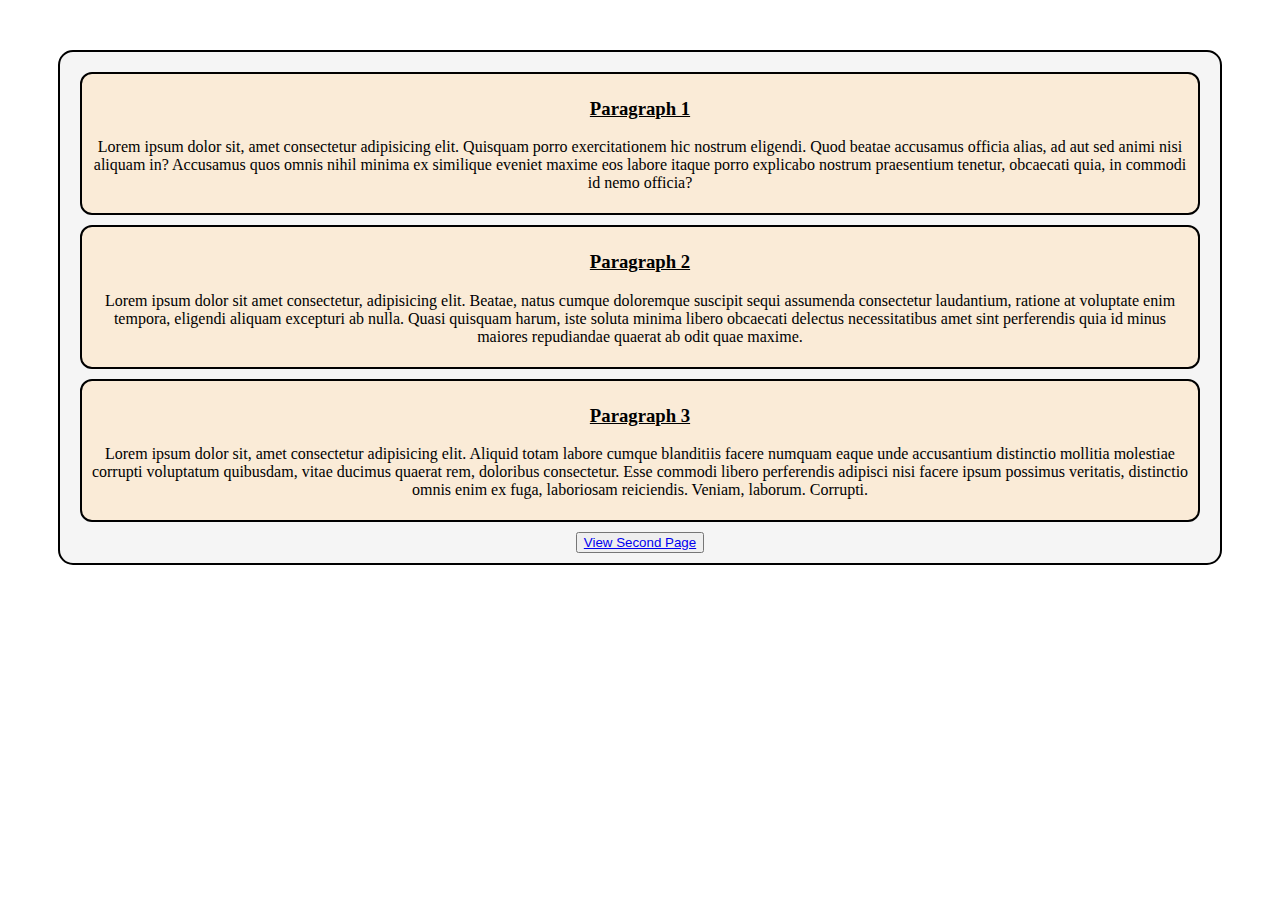
<file: index.html>
<!DOCTYPE html>
<html lang="en">
<head>
    <meta charset="UTF-8">
    <meta name="viewport" content="width=device-width, initial-scale=1.0">
    <title>CSS Practice 1</title>
    <link rel="stylesheet" href="style.css">
    <link rel="shortcut icon" href= "images/foxnewslogo.webp" type="image/x-icon">
</head>
<body>
    <div id = "main">
            <div class = "p1" id = "div1">
            <h3>
                Paragraph 1
            </h3>
            <p>
                Lorem ipsum dolor sit, <span class = "highlight">amet consectetur adipisicing elit. Quisquam porro exercitationem</span> hic nostrum eligendi. Quod beatae accusamus officia alias, ad aut sed animi nisi aliquam in? Accusamus quos omnis nihil minima ex similique eveniet maxime eos labore itaque porro explicabo nostrum praesentium tenetur, obcaecati quia, in commodi id nemo officia?
            </p>
        </div>
        <div class = "p1" id = "div1">
            <h3>
                Paragraph 2
            </h3>
            <p>
                Lorem ipsum dolor sit amet consectetur, adipisicing elit. Beatae, natus cumque doloremque suscipit sequi assumenda consectetur laudantium, ratione at voluptate enim tempora, eligendi aliquam excepturi ab nulla. Quasi quisquam harum, iste soluta <span class = "highlight">minima libero obcaecati delectus necessitatibus amet</span> sint perferendis quia id minus maiores repudiandae quaerat ab odit quae maxime.
            </p>
        </div>
        <div class = "p1" id = "div1">
            <h3>
                Paragraph 3
            </h3>
            <p>
                Lorem ipsum dolor sit, amet consectetur adipisicing elit. Aliquid totam labore cumque blanditiis facere numquam eaque unde accusantium distinctio mollitia molestiae corrupti voluptatum quibusdam, vitae ducimus quaerat rem, doloribus consectetur. Esse commodi libero perferendis adipisci nisi facere ipsum possimus veritatis, distinctio omnis enim ex fuga, <span class = "highlight">laboriosam reiciendis. Veniam, laborum. Corrupti</span>.
            </p>
        </div>
        <button id="button"><a id = "secondpagelink" href="secondpage.html" target="_blank">View Second Page</a></button>
    </div>
</body>
</html>
</file>
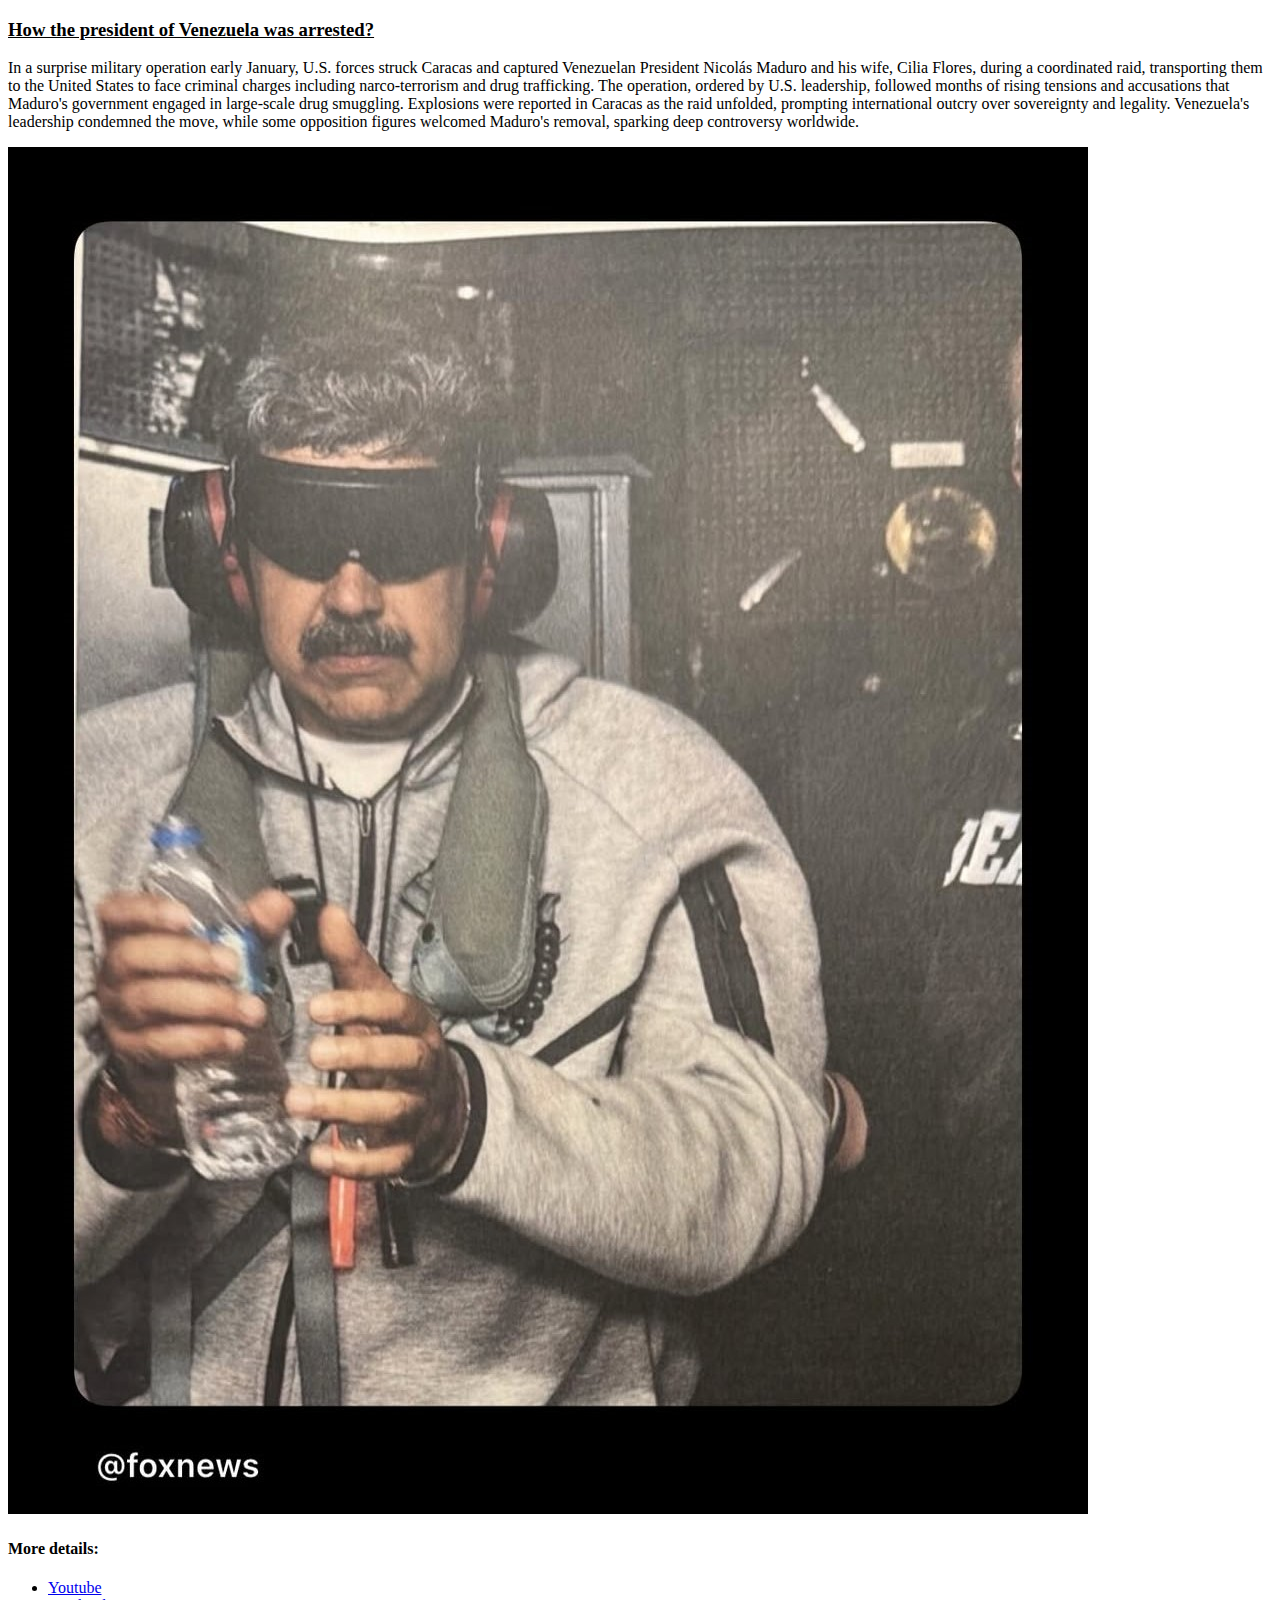
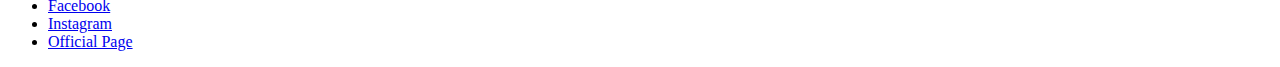
<file: secondpage.html>
<!DOCTYPE html>
<html lang="en">
<head>
    <meta charset="UTF-8">
    <meta name="viewport" content="width=device-width, initial-scale=1.0">
    <title>Venezuela News</title>
    <link rel="stylesheet" href="style.css">
    <link rel="shortcut icon" href="images/foxnewslogo.webp" type="image/x-icon">
</head>
<body>
    <div id = "page2">
        <h3>
            How the president of Venezuela was arrested?
        </h3>
        <p>
            In a surprise military operation early January, U.S. forces struck Caracas and captured Venezuelan President Nicolás Maduro and his wife, Cilia Flores, during a coordinated raid, <span class = "highlight">transporting them to the United States to face criminal charges including narco-terrorism and drug trafficking</span>. The operation, ordered by U.S. leadership, followed months of rising tensions and accusations that Maduro's government engaged in large-scale drug smuggling. Explosions were reported in Caracas as the raid unfolded, prompting international outcry over sovereignty and legality. Venezuela's leadership condemned the move, while some opposition figures welcomed Maduro's removal, sparking deep controversy worldwide.
        </p>
        <div id="imgdiv-president">
            <img src="images/maduroarrest.jpg" alt="An image of the President of Venezuela after getting arrested" id = "president">
            <div id="foxnews-links">
                <h4>
                    More details:
                </h4>
                <ul >
                    <li><a class = "links" href="https://www.youtube.com/@FoxNews" target="_blank">Youtube</a></li>
                    <li><a class = "links" href="https://www.facebook.com/FoxNews" target="_blank">Facebook</a></li>
                    <li><a class = "links" href="https://www.instagram.com/foxnews/" target="_blank">Instagram</a></li>
                    <li><a class = "links" href="https://www.foxnews.com/" target="_blank">Official Page</a></li>
                </ul>
            </div>
        </div>
    </div>
</body>
</html>
</file>
<file: style.css>
#main
{
    margin: 50px;
    border: 2px solid black;
    padding: 10px;
    text-align: center;
    border-radius: 15px;
    background-color: whitesmoke;
}

.p1
{
    border: 2px solid black;
    margin: 10px;
    border-radius: 12px;
    padding: 5px;
    background-color: antiquewhite;
}

h3
{
    text-decoration: underline;
}
</file>
